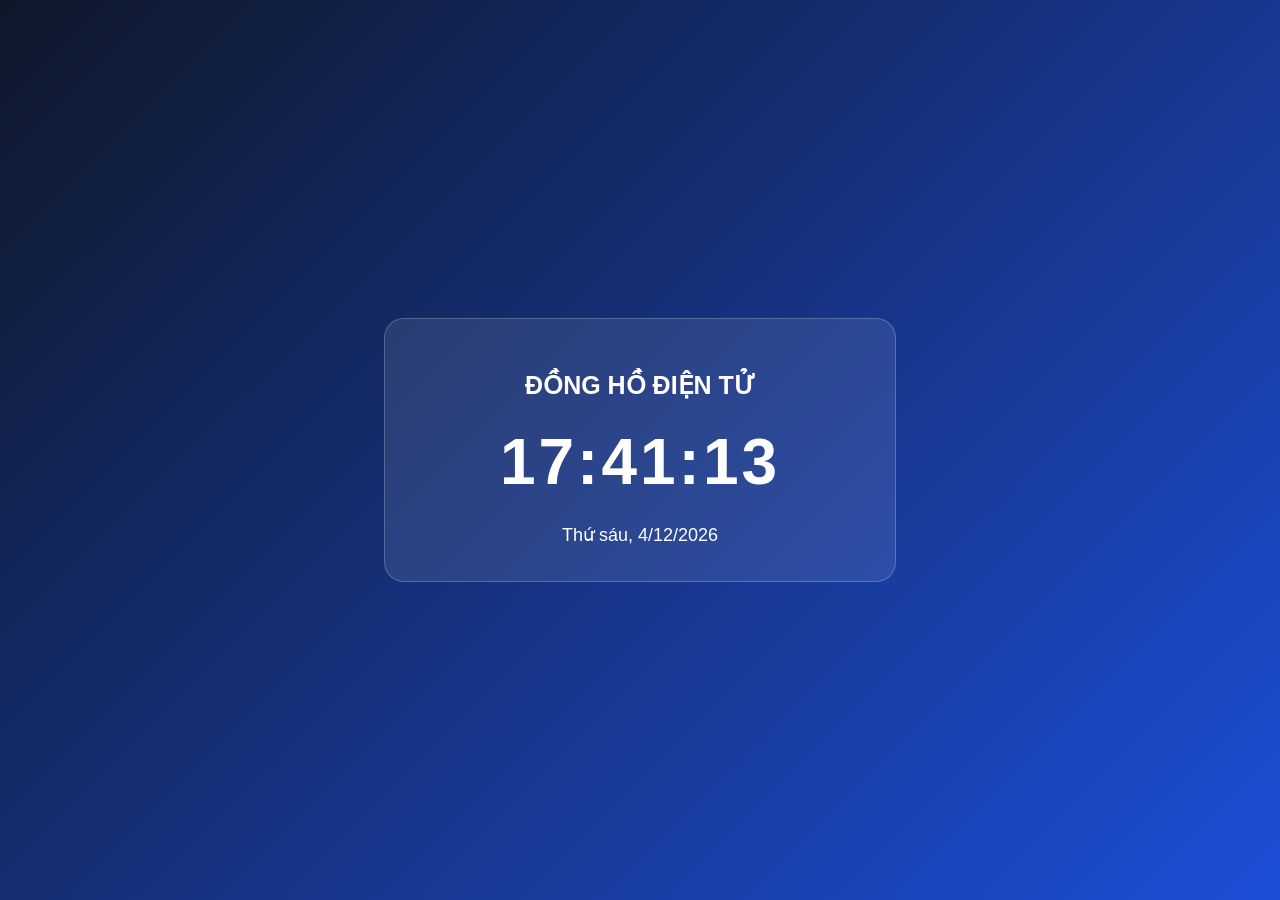
<file: index.html>
<!DOCTYPE html>
<html lang="vi"><head><meta charset="UTF-8"><meta name="viewport" content="width=device-width, initial-scale=1.0"><title>Đồng hồ điện tử</title>
<style>
body{font-family:Arial;background:linear-gradient(135deg,#0f172a,#1d4ed8);display:grid;place-items:center;min-height:100vh;margin:0;color:white}
main{text-align:center;padding:35px;background:#ffffff18;border:1px solid #ffffff35;border-radius:20px;width:min(440px,85vw)}
h1{font-size:25px}.clock{font-size:clamp(42px,10vw,64px);font-weight:bold;letter-spacing:3px;margin:25px 0}
#date{font-size:18px}
</style></head><body><main><h1>ĐỒNG HỒ ĐIỆN TỬ</h1><div class="clock" id="clock">00:00:00</div><div id="date"></div></main>
<script>
const days=['Chủ nhật','Thứ hai','Thứ ba','Thứ tư','Thứ năm','Thứ sáu','Thứ bảy'];
function updateClock(){
 const now=new Date();
 const time=[now.getHours(),now.getMinutes(),now.getSeconds()].map(n=>String(n).padStart(2,'0')).join(':');
 document.getElementById('clock').textContent=time;
 document.getElementById('date').textContent=days[now.getDay()]+', '+now.toLocaleDateString('vi-VN');
}
updateClock();setInterval(updateClock,1000);
</script></body></html>
</file>
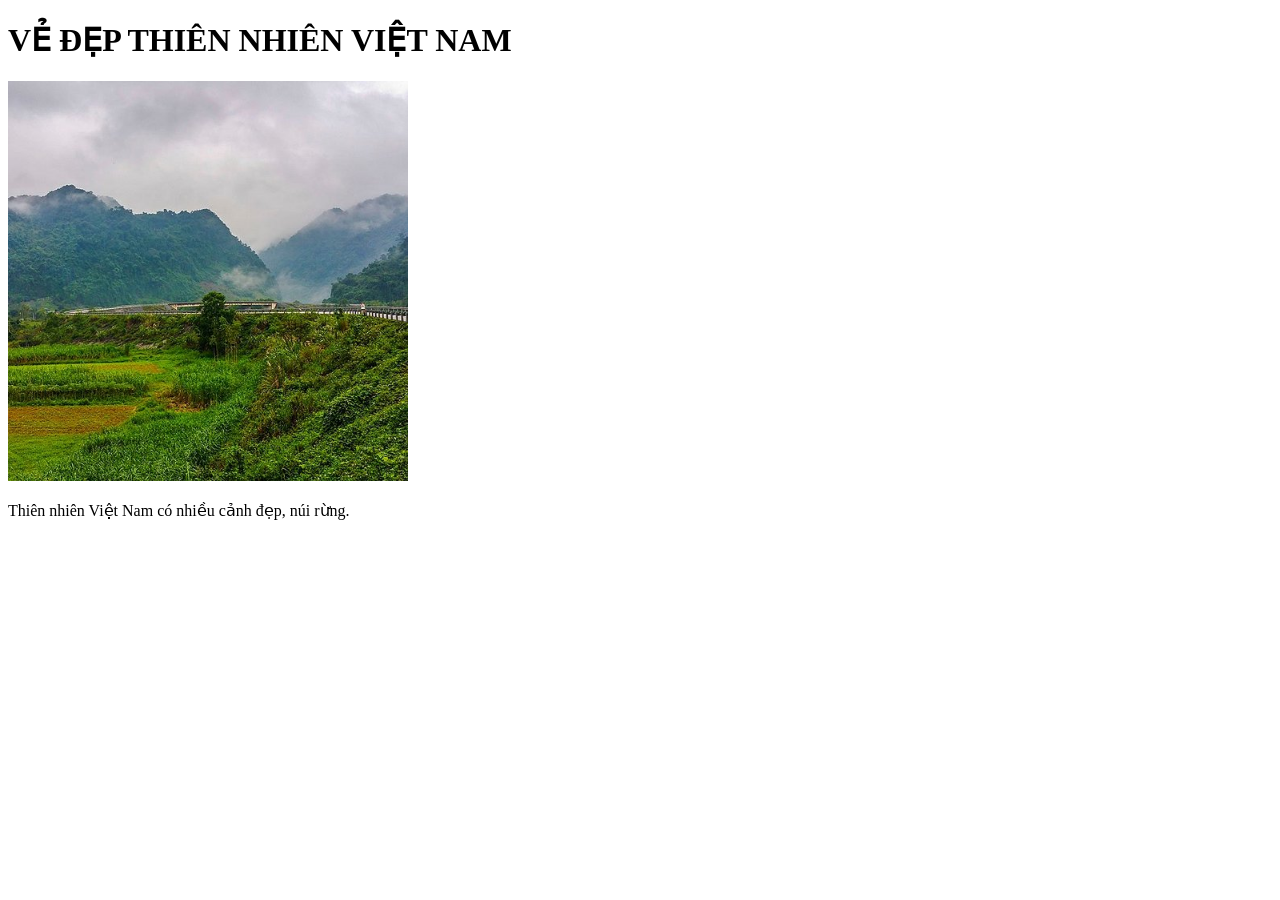
<file: bai4.html>
<!DOCTYPE html>
<html>
<head>
    <meta charset="UTF-8">
    <title>Thiên nhiên Việt Nam</title>
</head>
<body>
    <h1>VẺ ĐẸP THIÊN NHIÊN VIỆT NAM</h1>

    <img src="thiennhien.jpg"
         alt="Phong cảnh thiên nhiên"
         width="400">

    <p>Thiên nhiên Việt Nam có nhiều cảnh đẹp,
    núi rừng.</p>
</body>
</html>
</file>
